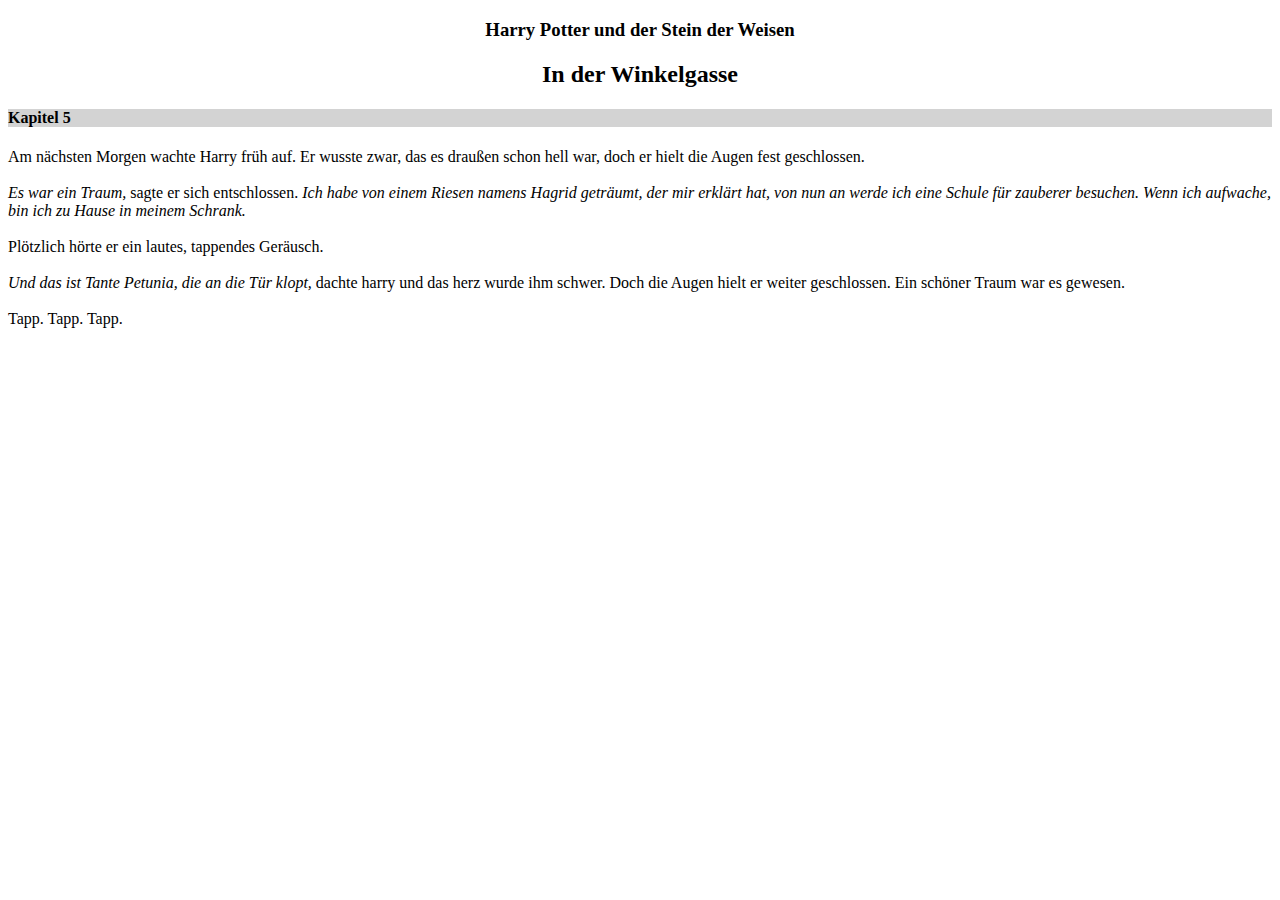
<file: Basic-CSS/Basic-CSS-Level-1_2/index.html>
<!DOCTYPE html>
<html lang="de">

<head>
    <meta charset="UTF-8">
    <meta http-equiv="X-UA-Compatible" content="IE=edge">
    <meta name="viewport" content="width=device-width,initial-scale=1.0">
    <link rel="stylesheet" href="./assets/css/style.css">
    <title>In der Winkelgasse</title>
</head>

<body>
    <h3>Harry Potter und der Stein der Weisen</h3>
    <h2>In der Winkelgasse</h2>

    <h4>Kapitel 5</h4>

    <p>
        Am nächsten Morgen wachte Harry früh auf. Er wusste zwar, das es draußen schon hell war, doch er hielt die Augen
        fest geschlossen. <br><br>

        <span>Es war ein Traum, </span>sagte er sich entschlossen. <span>Ich habe von einem Riesen namens Hagrid
            geträumt, der mir erklärt hat, von nun an werde ich eine Schule für zauberer besuchen. Wenn ich aufwache,
            bin ich zu Hause in meinem Schrank.</span> <br><br>

        Plötzlich hörte er ein lautes, tappendes Geräusch. <br><br>

        <span>Und das ist Tante Petunia, die an die Tür klopt, </span>dachte harry und das herz wurde ihm schwer. Doch
        die Augen hielt er weiter geschlossen. Ein schöner Traum war es gewesen. <br><br>

        Tapp. Tapp. Tapp.
    </p>
</body>

</html>
</file>
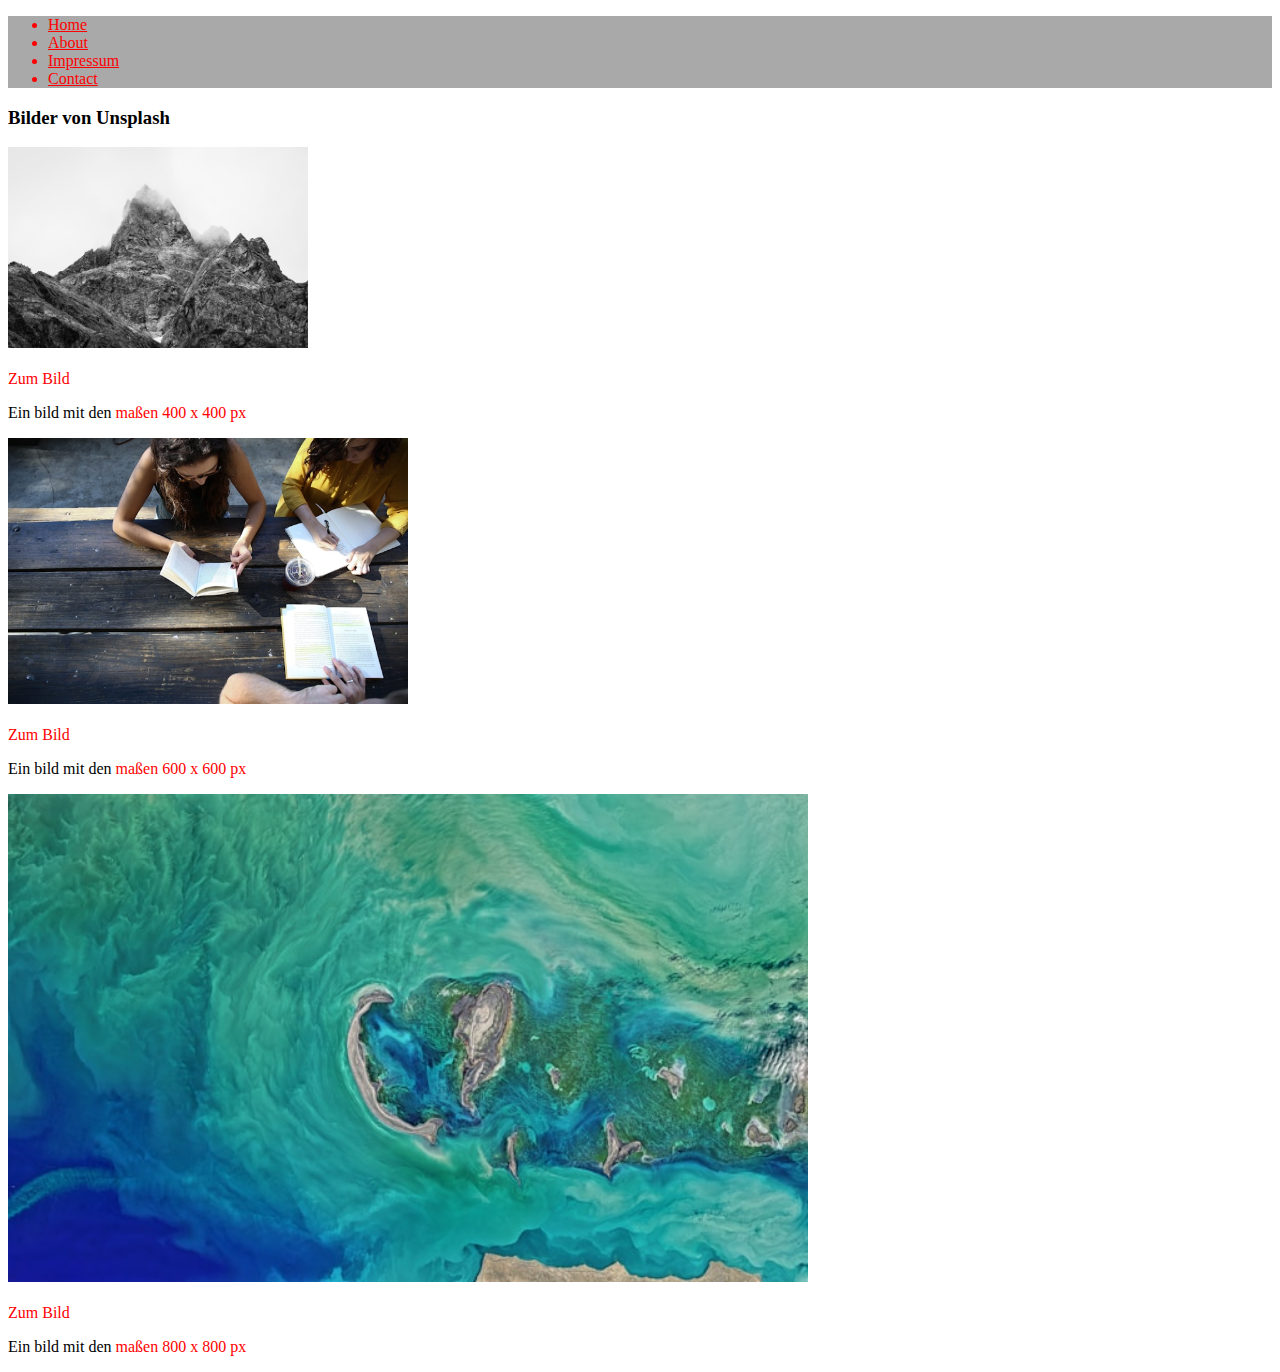
<file: Basic-CSS/Basic-CSS-Level-1_3/index.html>
<!DOCTYPE html>
<html lang="de">

<head>
    <meta charset="UTF-8">
    <meta http-equiv="X-UA-Compatible" content="IE=edge">
    <meta name="viewport" content="width=device-width,initial-scale=1.0">
    <link rel="stylesheet" href="./assets/css/style.css">
    <title>Basic-CSS-Level-1_3</title>
</head>

<body>
    <nav>
        <ul>
            <a href="#">
                <li>Home</li>
            </a>
            <a href="#">
                <li>About</li>
            </a>
            <a href="#">
                <li>Impressum</li>
            </a>
            <a href="#">
                <li>Contact</li>
            </a>
        </ul>
    </nav>

    <h3>Bilder von Unsplash</h3>
    <img src="./assets/img/image_1.jpg" width="300" alt="Bergwelt"> <br><br>
    <a href="./assets/img/image_1.jpg" target="_blank">Zum Bild</a>

    <p>Ein bild mit den <span>maßen 400 x 400 px</span></p>

    <img src="./assets/img/image_2.jpg" width="400" alt="Ein Klassenraum in einer Schule"> <br><br>
    <a href="./assets/img/image_2.jpg" target="_blank">Zum Bild</a>

    <p>Ein bild mit den <span>maßen 600 x 600 px</span></p>

    <img src="./assets/img/image_3.jpg" width="800" alt="Luftaufname"> <br><br>
    <a href="./assets/img/image_3.jpg" target="_blank">Zum Bild</a>

    <p>Ein bild mit den <span>maßen 800 x 800 px</span></p>
</body>

</html>
</file>
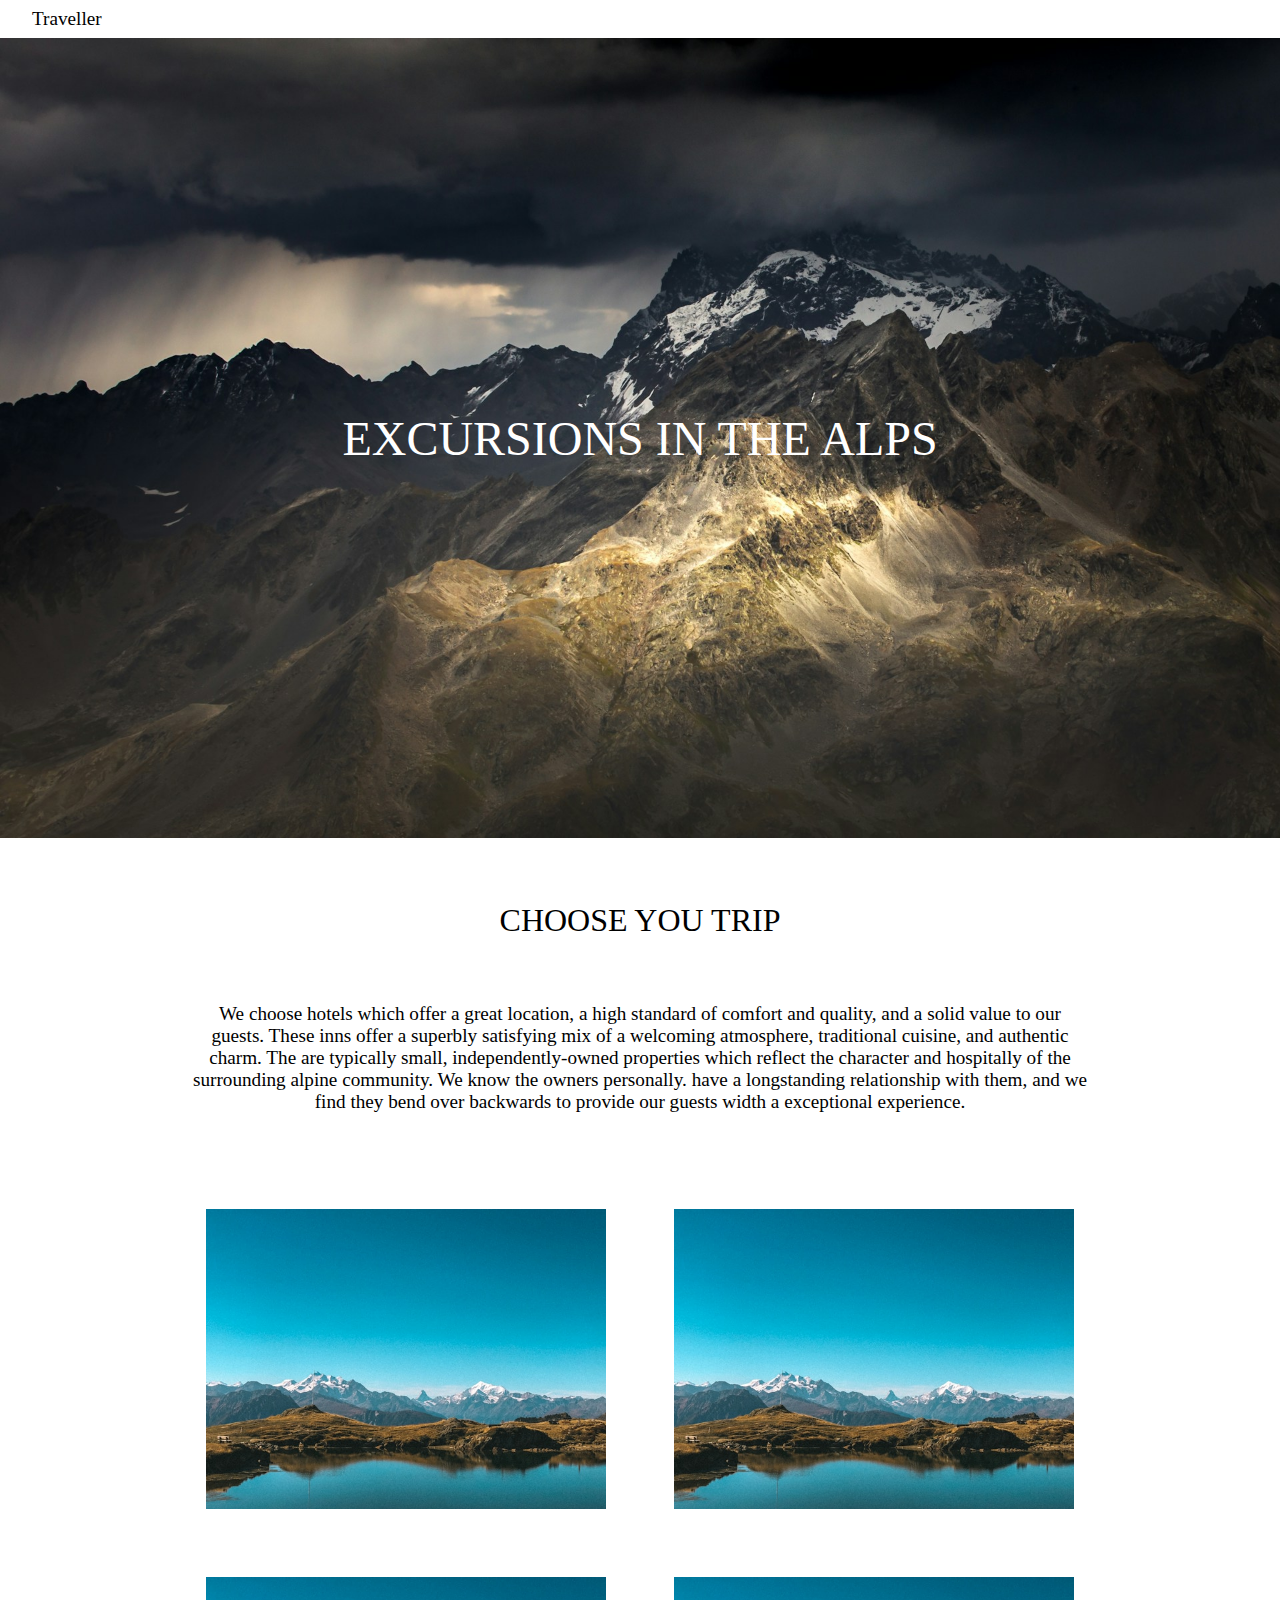
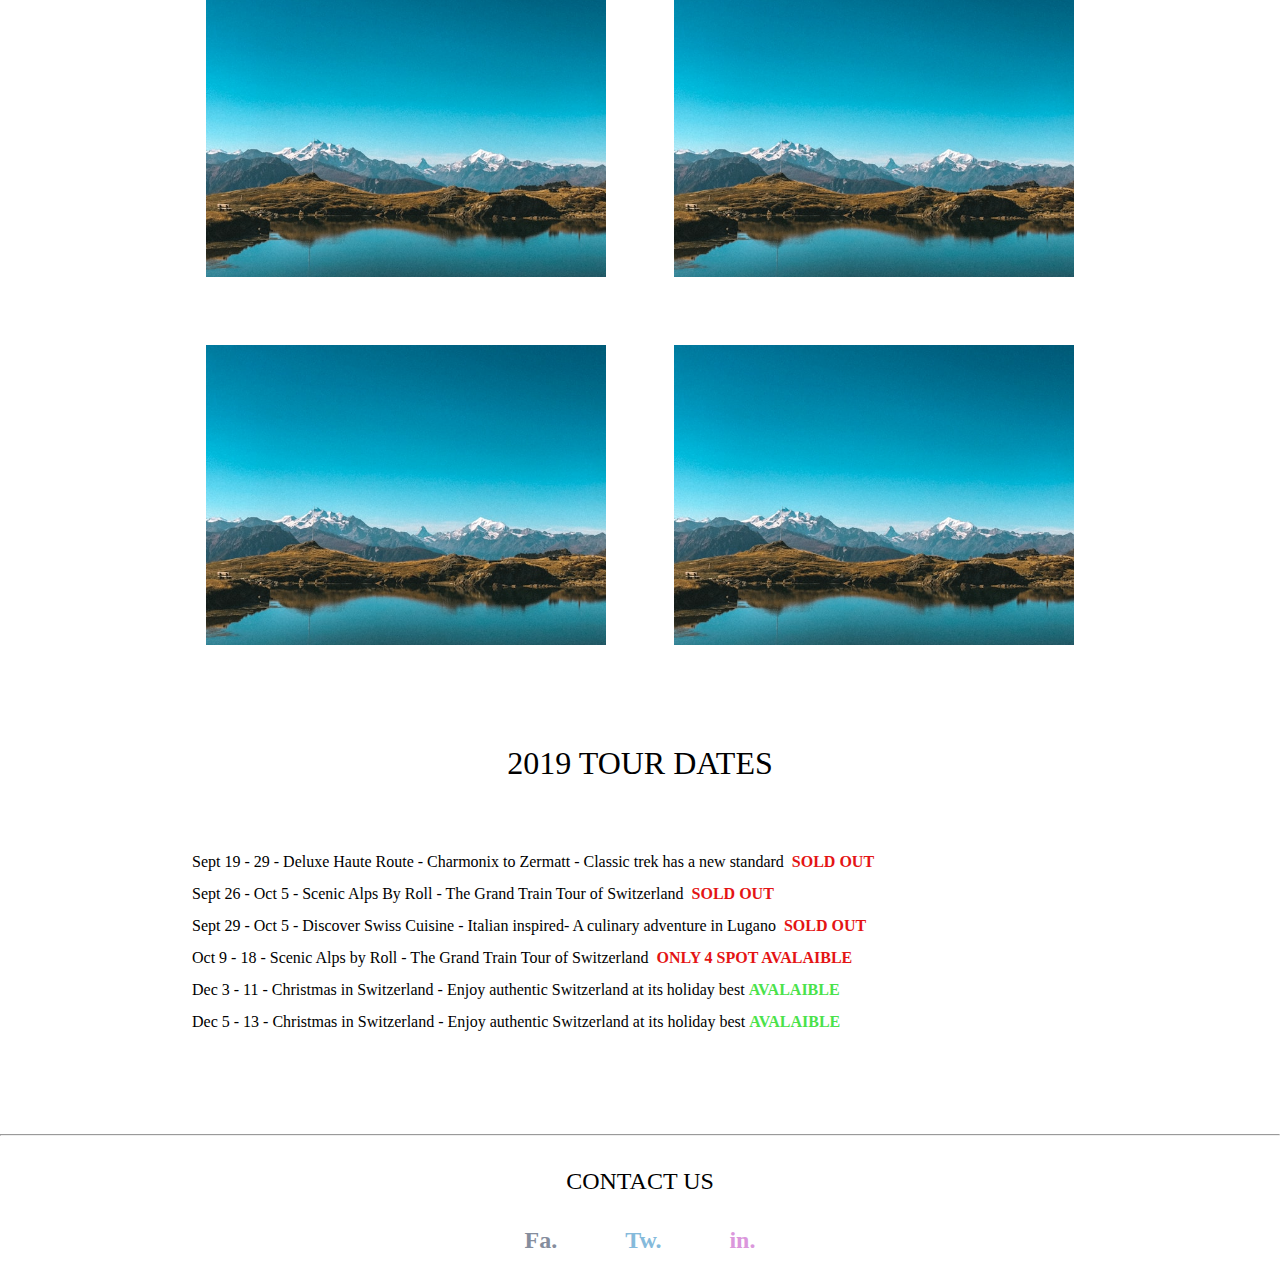
<file: Bonus_Box_Model/Box-Model-Level-3_3/index.html>
<!DOCTYPE html>
<html lang="de">

<head>
    <meta charset="UTF-8">
    <meta http-equiv="X-UA-Compatible" content="IE=edge">
    <meta name="viewport" content="width=device-width,initial-scale=1.0">
    <link rel="stylesheet" href="./assets/css/style.css">
    <title>Projekt Alpen</title>
</head>

<body>
    <header>
        <p>Traveller</p>
    </header>
    <main>
        <section class="bg_view">
            <img class="picture" src="./assets/img/alpen_bg.jpg" width="1920" height="1200" alt="Alpen-Ansicht"
                title="Alpen-Ansicht" aria-label="Alpen-Ansicht">
            <h1>EXCURSIONS IN THE ALPS</h1>
        </section>

        <h2>CHOOSE YOU TRIP</h2>
        <p>
            We choose hotels which offer a great location, a high standard of comfort and quality, and a solid value to
            our guests. These inns offer a superbly satisfying mix of a welcoming atmosphere, traditional cuisine, and
            authentic charm. The are typically small, independently-owned properties which reflect the character and
            hospitally of the surrounding alpine community. We know the owners personally. have a longstanding
            relationship with them, and we find they bend over backwards to provide our guests width a exceptional
            experience.
        </p>

        <div class="wrapper">
            <div class="box">
                <img src="./assets/img/alpen_small.jpg" width="400"
                    alt="Alpen-Panorama bei schönstem Wetter und klarer Sicht"
                    title="Alpen-Panorama bei schönstem Wetter und klarer Sicht"
                    aria-label="Alpen-Panorama bei schönstem Wetter und klarer Sicht">
            </div>

            <div class="box">
                <img src="./assets/img/alpen_small.jpg" width="400"
                    alt="Alpen-Panorama bei schönstem Wetter und klarer Sicht"
                    title="Alpen-Panorama bei schönstem Wetter und klarer Sicht"
                    aria-label="Alpen-Panorama bei schönstem Wetter und klarer Sicht">
            </div>

            <div class="box">
                <img src="./assets/img/alpen_small.jpg" width="400"
                    alt="Alpen-Panorama bei schönstem Wetter und klarer Sicht"
                    title="Alpen-Panorama bei schönstem Wetter und klarer Sicht"
                    aria-label="Alpen-Panorama bei schönstem Wetter und klarer Sicht">
            </div>

            <div class="box">
                <img src="./assets/img/alpen_small.jpg" width="400"
                    alt="Alpen-Panorama bei schönstem Wetter und klarer Sicht"
                    title="Alpen-Panorama bei schönstem Wetter und klarer Sicht"
                    aria-label="Alpen-Panorama bei schönstem Wetter und klarer Sicht">
            </div>

            <div class="box">
                <img src="./assets/img/alpen_small.jpg" width="400"
                    alt="Alpen-Panorama bei schönstem Wetter und klarer Sicht"
                    title="Alpen-Panorama bei schönstem Wetter und klarer Sicht"
                    aria-label="Alpen-Panorama bei schönstem Wetter und klarer Sicht">
            </div>

            <div class="box">
                <img src="./assets/img/alpen_small.jpg" width="400"
                    alt="Alpen-Panorama bei schönstem Wetter und klarer Sicht"
                    title="Alpen-Panorama bei schönstem Wetter und klarer Sicht"
                    aria-label="Alpen-Panorama bei schönstem Wetter und klarer Sicht">
            </div>
        </div>

        <h2>2019 TOUR DATES</h2>

        <ul>
            <li>Sept 19 - 29 - Deluxe Haute Route - Charmonix to Zermatt - Classic trek has a new standard&nbsp;
                <span>SOLD OUT</span>
            </li>
            <li>Sept 26 - Oct 5 - Scenic Alps By Roll - The Grand Train Tour of Switzerland&nbsp; <span>SOLD OUT</span>
            </li>
            <li>Sept 29 - Oct 5 - Discover Swiss Cuisine - Italian inspired- A culinary adventure in Lugano&nbsp;
                <span>SOLD OUT</span>
            </li>
            <li>Oct 9 - 18 - Scenic Alps by Roll - The Grand Train Tour of Switzerland&nbsp; <span>ONLY 4 SPOT
                    AVALAIBLE</span></li>
            <li>Dec 3 - 11 - Christmas in Switzerland - Enjoy authentic Switzerland at its holiday
                best&nbsp;<span>AVALAIBLE</span>
            </li>
            <li>Dec 5 - 13 - Christmas in Switzerland - Enjoy authentic Switzerland at its holiday
                best&nbsp;<span>AVALAIBLE</span>
            </li>
        </ul>

        <hr>
    </main>
    <footer>
        <h3>Contact Us</h3>
        <div class="icons">
            <p>
                Fa.
            </p>
            <p>
                Tw.
            </p>
            <p>
                in.
            </p>
        </div>
    </footer>
</body>

</html>
</file>
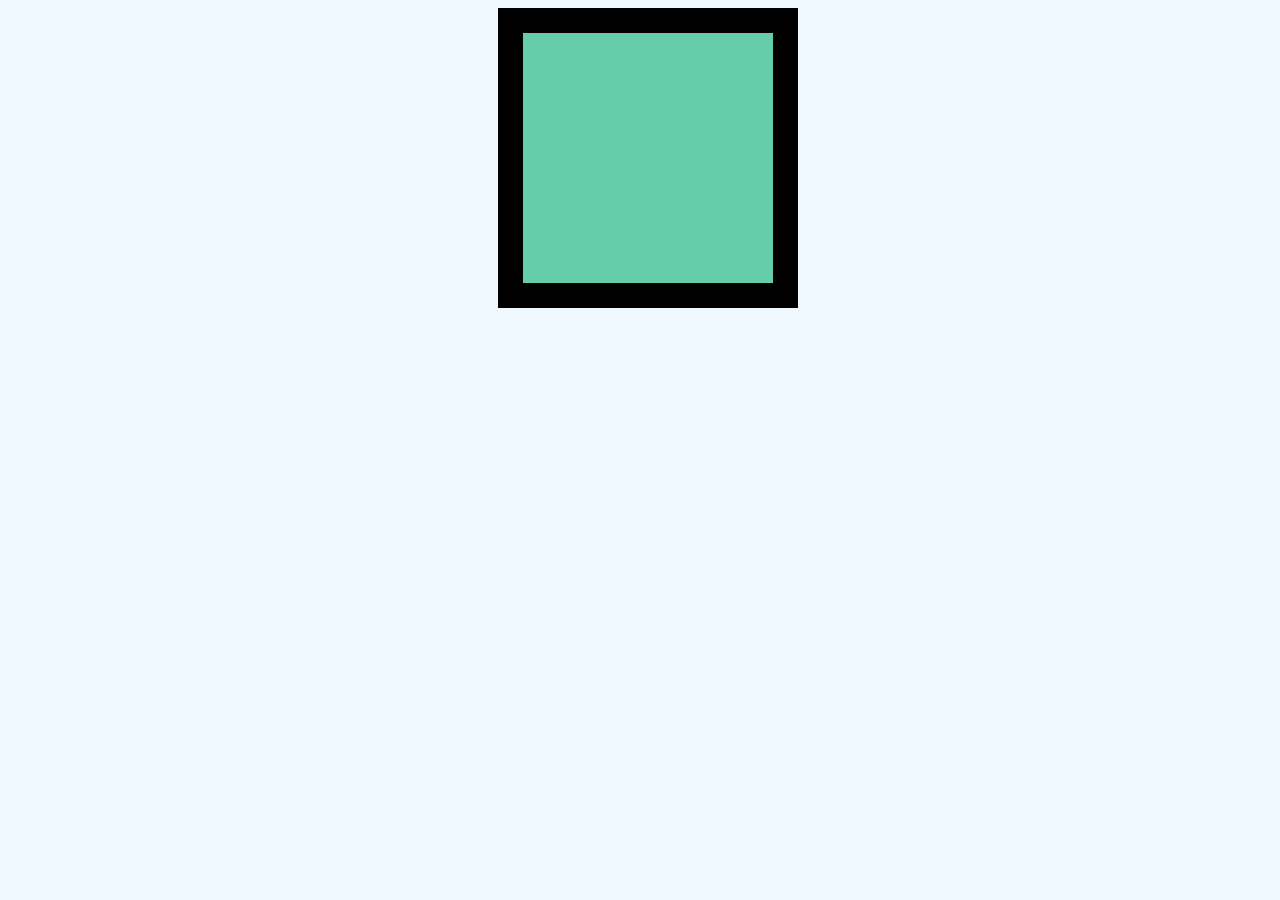
<file: Box-Model/Box-Model-Level-1_1/index.html>
<!DOCTYPE html>
<html lang="de">

<head>
    <meta charset="UTF-8">
    <meta http-equiv="X-UA-Compatible" content="IE=edge">
    <meta name="viewport" content="width=device-width,initial-scale=1.0">
    <link rel="stylesheet" href="./assets/css/style.css">
    <title>Box-Modell</title>
</head>

<body>
    <div class="box"></div>
</body>

</html>
</file>
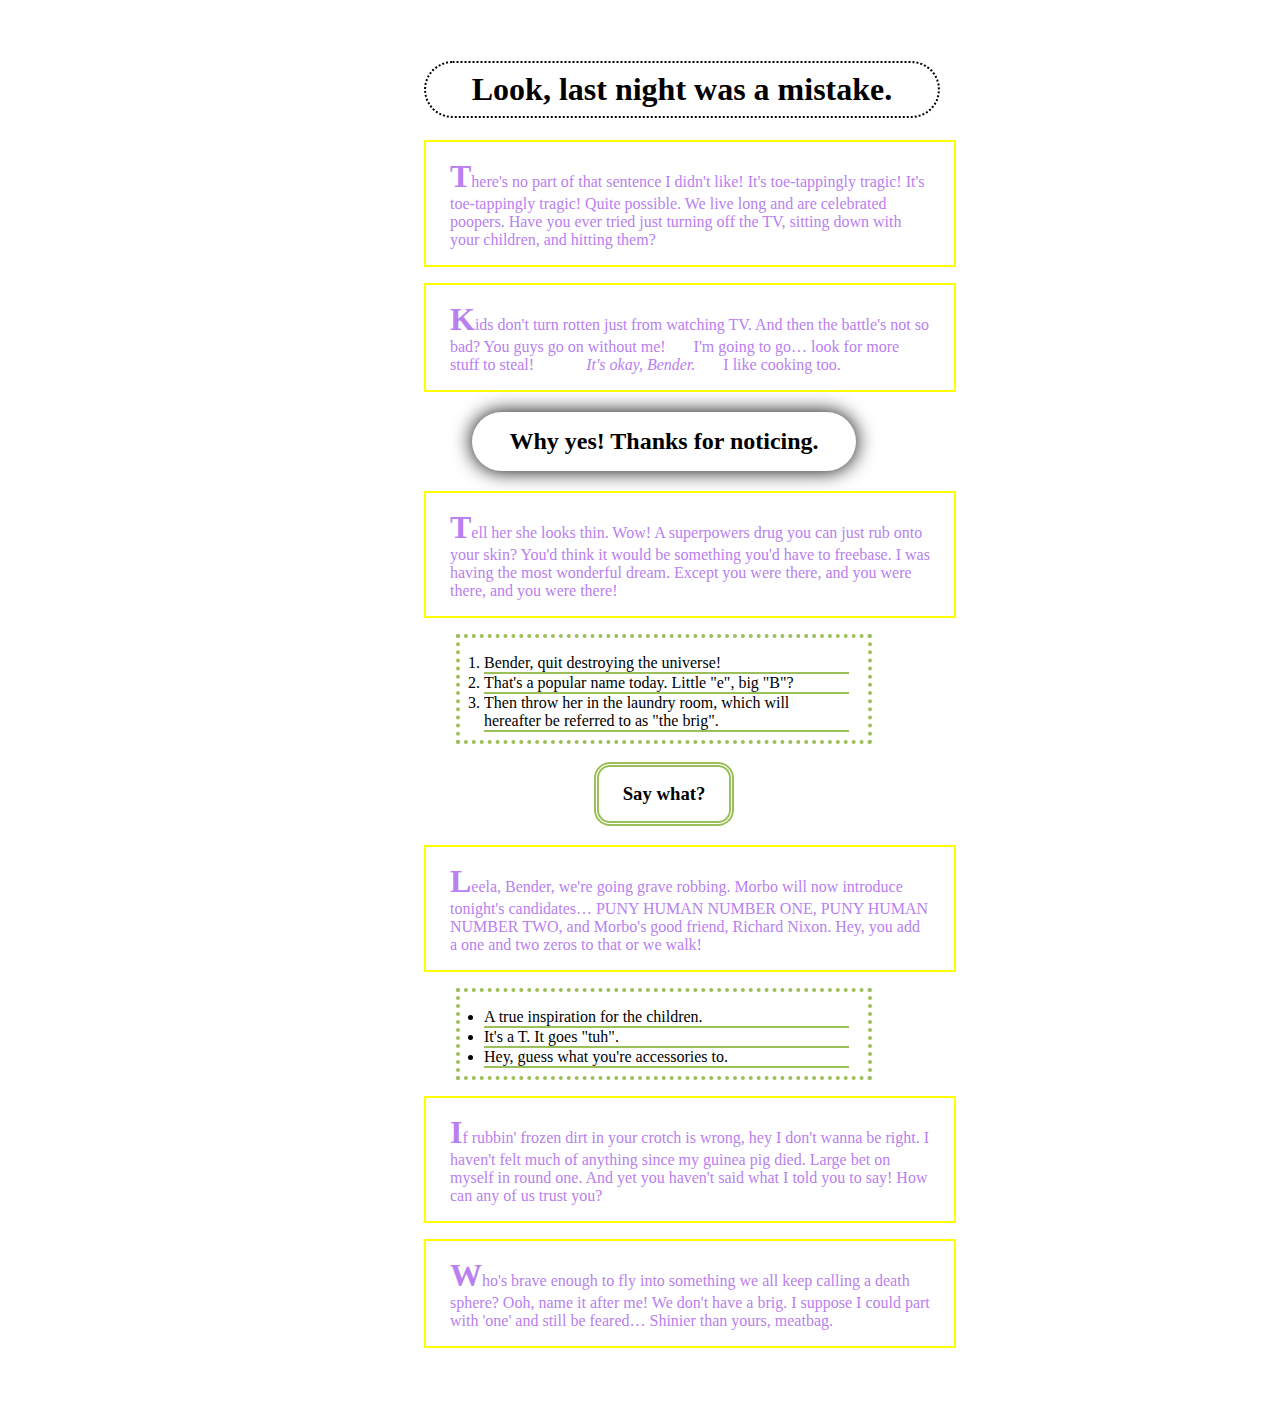
<file: Box-Model/Box-Model-Level-2_1/index.html>
<!DOCTYPE html>
<html lang="de">

<head>
    <meta charset="UTF-8">
    <meta http-equiv="X-UA-Compatible" content="IE=edge">
    <meta name="viewport" content="width=device-width,initial-scale=1.0">
    <link rel="stylesheet" href="./assets/css/style.css">
    <title>Box-Model-Level-2_1</title>
</head>

<body>
    <h1>Look, last night was a mistake.</h1>
    <p>There's no part of that sentence I didn't like! It's toe-tappingly tragic! It's toe-tappingly tragic! Quite
        possible. We live long and are celebrated poopers. Have you ever tried just turning off the TV, sitting down
        with your children, and hitting them?
    </p>

    <p>Kids don't turn rotten just from watching TV. And then the battle's not so bad? You guys go on without me!
        <strong> I'm going to go… look for more stuff to steal!</strong> <em> It's okay, Bender.</em> I like cooking
        too.
    </p>

    <h2>Why yes! Thanks for noticing.</h2>
    <p>Tell her she looks thin. Wow! A superpowers drug you can just rub onto your skin? You'd think it would be
        something you'd have to freebase. I was having the most wonderful dream. Except you were there, and you were
        there, and you were there!</p>

    <ol>
        <li>Bender, quit destroying the universe!</li>
        <li>That's a popular name today. Little "e", big "B"?</li>
        <li>Then throw her in the laundry room, which will hereafter be referred to as "the brig".</li>
    </ol>

    <h3>Say what?</h3>
    <p>Leela, Bender, we're going grave robbing. Morbo will now introduce tonight's candidates… PUNY HUMAN NUMBER ONE,
        PUNY HUMAN NUMBER TWO, and Morbo's good friend, Richard Nixon. Hey, you add a one and two zeros to that or we
        walk!</p>

    <ul>
        <li>A true inspiration for the children.</li>
        <li>It's a T. It goes "tuh".</li>
        <li>Hey, guess what you're accessories to.</li>
    </ul>
    
    <p>If rubbin' frozen dirt in your crotch is wrong, hey I don't wanna be right. I haven't felt much of anything since
        my guinea pig died. Large bet on myself in round one. And yet you haven't said what I told you to say! How can
        any of us trust you?</p>
    <p>Who's brave enough to fly into something we all keep calling a death sphere? Ooh, name it after me! We don't have
        a brig. I suppose I could part with 'one' and still be feared… Shinier than yours, meatbag.</p>
</body>

</html>
</file>
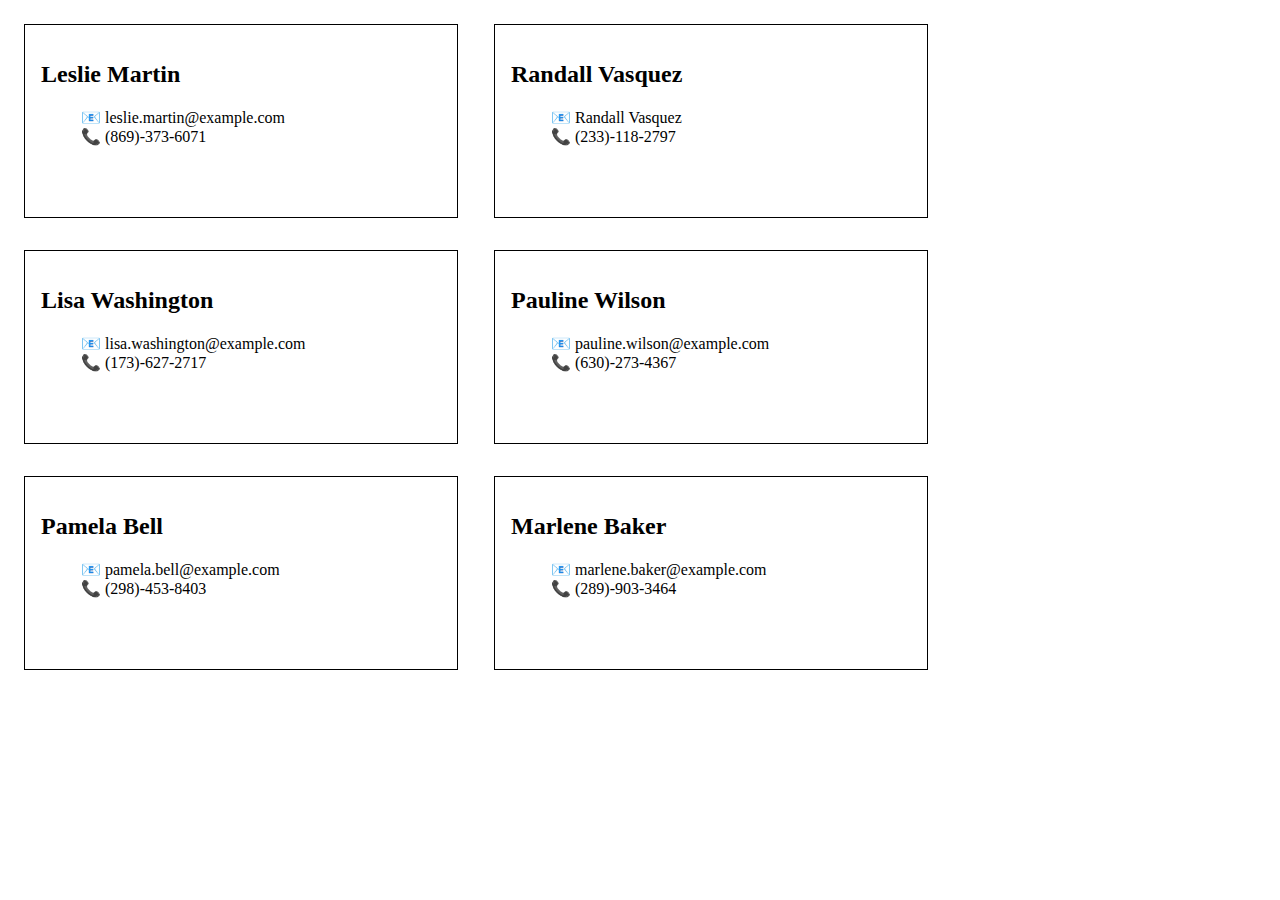
<file: Display/Display-Level-2_1/index.html>
<!DOCTYPE html>
<html lang="de">

<head>
    <meta charset="UTF-8">
    <meta http-equiv="X-UA-Compatible" content="IE=edge">
    <meta name="viewport" content="width=device-width,initial-scale=1.0">
    <link rel="stylesheet" href="./assets/css/style.css">
    <title>Display-Level-2_1</title>
</head>

<body>
    <article>
        <h2>Leslie Martin</h2>
        <ul>
            <li>📧 leslie.martin@example.com</li>
            <li>📞 (869)-373-6071</li>
        </ul>
    </article>
    <article>
        <h2>Randall Vasquez</h2>
        <ul>
            <li>📧 Randall Vasquez</li>
            <li>📞 (233)-118-2797</li>
        </ul>
    </article>
    <article>
        <h2>Lisa Washington</h2>
        <ul>
            <li>📧 lisa.washington@example.com</li>
            <li>📞 (173)-627-2717</li>
        </ul>
    </article>
    <article>
        <h2>Pauline Wilson</h2>
        <ul>
            <li>📧 pauline.wilson@example.com</li>
            <li>📞 (630)-273-4367</li>
        </ul>
    </article>
    <article>
        <h2>Pamela Bell</h2>
        <ul>
            <li>📧 pamela.bell@example.com</li>
            <li>📞 (298)-453-8403</li>
        </ul>
    </article>
    <article>
        <h2>Marlene Baker</h2>
        <ul>
            <li>📧 marlene.baker@example.com</li>
            <li>📞 (289)-903-3464</li>
        </ul>
    </article>
</body>

</html>
</file>
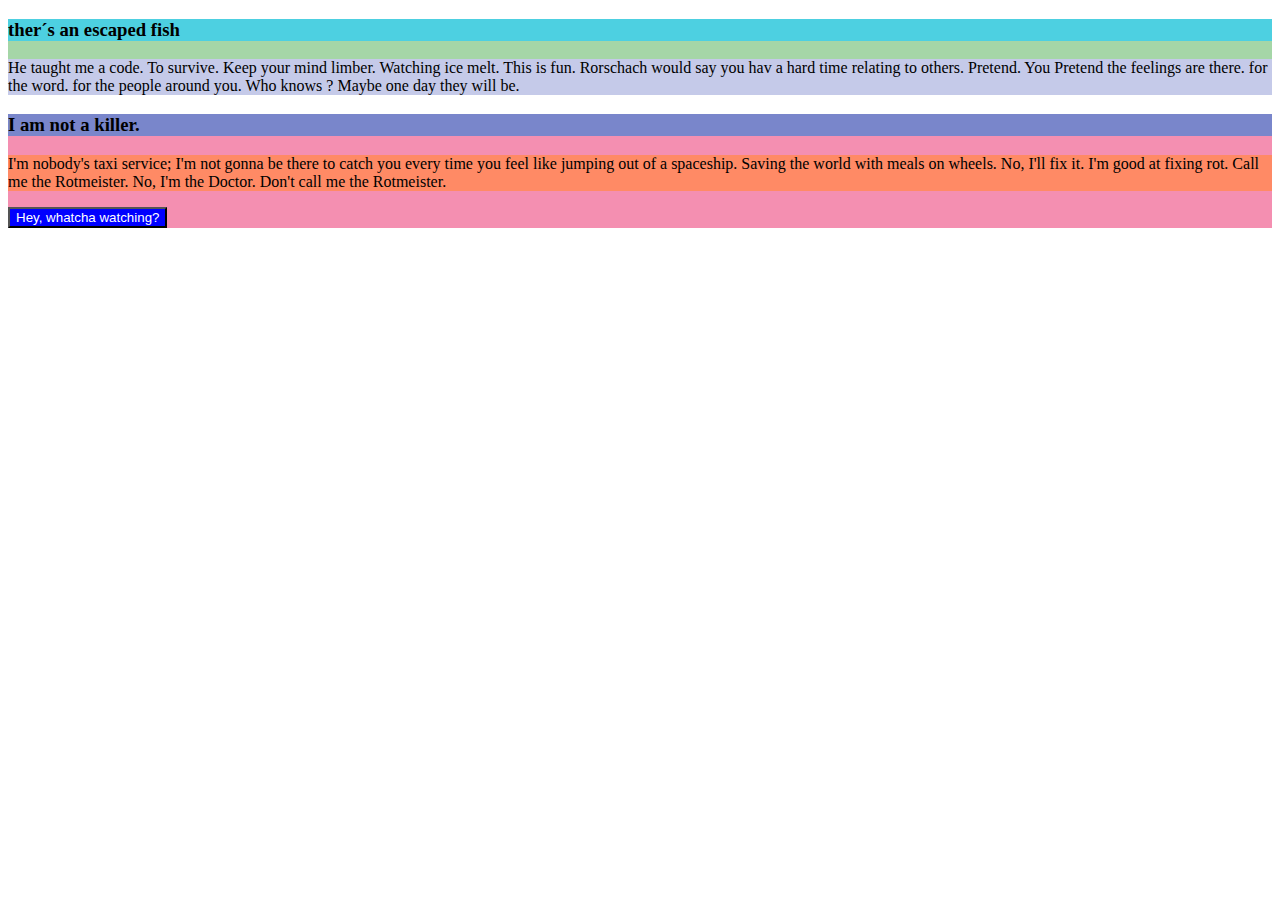
<file: Selektoren/Selectors-Level-1_2/index.html>
<!DOCTYPE html>
<html lang="de">

<head>
    <meta charset="UTF-8">
    <meta http-equiv="X-UA-Compatible" content="IE=edge">
    <meta name="viewport" content="width=device-width,initial-scale=1.0">
    <link rel="stylesheet" href="./assets/css/style.css">
    <title>Selectors-Level</title>
</head>

<body>
    <section>
        <h3>ther´s an escaped fish</h3>
        <p>He taught me a code. To survive. Keep your mind limber. Watching ice melt. This is fun. Rorschach would say
            you hav a hard time relating to others. Pretend. You Pretend the feelings are there. for the word. for the
            people around you. Who knows ? Maybe one day they will be.</p>
    </section>

    <article>
        <h3>I am not a killer.</h3>
        <p>I'm nobody's taxi service; I'm not gonna be there to catch you every time you feel like jumping out of a
            spaceship. Saving the world with meals on wheels. No, I'll fix it. I'm good at fixing rot. Call me the
            Rotmeister. No, I'm the Doctor. Don't call me the Rotmeister.</p>
        <button>Hey, whatcha watching?</button>
    </article>
</body>

</html>
</file>
<file: Basic-CSS/Basic-CSS-Level-1_2/assets/css/style.css>
h2, h3 {
    text-align: center;
}

h4 {
    background-color: lightgray;
}

p {
    color: black;
    text-align: left;
}

span {
    font-style: italic;
}
</file>
<file: Basic-CSS/Basic-CSS-Level-1_3/assets/css/style.css>
nav {
    background-color: darkgray;
}

a {
    color: red;
    text-decoration: none;
}

nav a {
    text-decoration: underline;
}

p span {
    color: red;
}
</file>
<file: Bonus_Box_Model/Box-Model-Level-3_3/assets/css/style.css>
* {
    margin: 0;
    padding: 0;
    box-sizing: border-box;
}

:root {
    --color_white: #ffffff;
    --color_black: #000000;
    --color_red: rgb(228, 20, 20);
    --color_green: rgb(74, 226, 74);
    --color_blue: #858d9d;
    --color_tuerkis: #85badb;
    --color_purple: #db97dc;
}

body {
    background-color: var(--color_white);
}

header {
    background-color: var(--color_white);
    padding: 0.5rem 2rem;
}

header p {
    color: var(--color_black);
    font-size: 1.2rem;
    font-weight: 100;
}

.bg_view {
    width: 100%;
    position: relative;
}

.picture {
    display: block;
    width: 100%;
    height: 100%;
    object-fit: cover;
}

.bg_view h1 {
    position: absolute;
    top: 50%;
    left: 50%;
    transform: translate(-50%, -50%);
    color: var(--color_white);
    font-weight: 300;
    font-size: 3rem;
}

h2 {
    margin: 4rem auto;
    text-align: center;
}

main p {
    width: 70%;
    font-size: 1.2rem;
    text-align: center;
    margin: 0 auto 4rem auto;
}

.wrapper {
    width: 100%;
    margin: 0 auto;
    text-align: center;
}

.box {
    display: inline-block;
    width: 400px;
    height: 300px;
    margin: 2rem;
}

.box img {
    display: block;
    width: 100%;
    height: 100%;
    object-fit: cover;
}

h2 {
    text-transform: capitalize;
    font-weight: 500;
    font-size: 2rem;
}

ul {
    display: block;
    width: 70%;
    margin: 0 auto 6rem auto;
    list-style: none;
    line-height: 2;
}

ul li {
    display: inline-block;
}

ul li:nth-of-type(1) span,
ul li:nth-of-type(2) span,
ul li:nth-of-type(3) span,
ul li:nth-of-type(4) span {
    color: var(--color_red);
    font-weight: bold;
}

ul li:nth-of-type(5) span,
ul li:nth-of-type(6) span {
    color: var(--color_green);
    font-weight: bold;
}

hr {
    width: 100%;
    height: 2px;
    background-color: var(--color_black);
    margin-bottom: 2rem;
}

footer {
    width: 100%;
}

footer h3 {
    text-transform: uppercase;
    font-size: 1.5rem;
    font-weight: 400;
    text-align: center;
}

footer .icons {
    display: block;
    text-align: center;
    margin: 2rem auto;
}

footer .icons p {
    display: inline-block;
    width: fit-content;
    margin: 0 2rem;
    font-weight: bold;
    font-size: 1.5rem;
}

footer .icons p:nth-of-type(1) {
    color: var(--color_blue);
}

footer .icons p:nth-of-type(2) {
    color: var(--color_tuerkis);
}

footer .icons p:nth-of-type(3) {
    color: var(--color_purple);
}
</file>
<file: Box-Model/Box-Model-Level-1_1/assets/css/style.css>
body {
    width: 100%;
    background-color: aliceblue;
}

.box {
    display: flex;
    width: 200px;
    aspect-ratio: 1/1;
    margin-left: auto;
    margin-right: auto;
    background-color: mediumaquamarine;
    padding: 25px;
    border: 25px solid black;
}
</file>
<file: Box-Model/Box-Model-Level-2_1/assets/css/style.css>
* {
  /* display: inline-block; */
  width: 30rem;
  margin-left: auto;
  margin-right: auto;
  padding: 1rem 1.5rem;
}

body {
  width: 100%;
}

h1 {
  color: black;
  font-size: 2rem;
  padding: 0.5rem 1rem;
  border: 2px dotted black;
  border-radius: 2rem;
  text-align: center;
}

p {
  /* padding: 0.5rem 1rem; */
  color: rgb(184, 128, 240);
  border: 2px solid yellow;
  font-weight: 100;
}

p::first-letter {
  font-size: 2rem;
  font-weight: bold;
  transition: 0.5s all ease-in-out;
}

p:hover::first-letter {
  color: red;
  font-size: 3rem;
  transition: 0.5s all ease-in-out;
}

h2 {
  width: 70%;
  border-radius: 2rem;
  box-shadow: 0 0 20px black;
  text-align: center;
}

ol,
ul {
  width: 80%;
  margin: 0 auto;
  border: 4px dotted rgb(155, 192, 90);
  padding: 1rem 0 0.5rem 1.5rem;
}

ol li,
ul li {
  width: 95%;
  margin: 0;
  padding: 0;
  text-align: left;
  border-bottom: 2px solid rgb(155, 192, 90);
}

h3 {
  width: fit-content;
  border: 5px double rgb(155, 192, 90);
  text-align: center;
  margin-left: auto;
  margin-right: auto;
  border-radius: 1rem;
}
</file>
<file: Display/Display-Level-2_1/assets/css/style.css>
article {
    width: 25rem;
    height: 10rem;
    display: inline-block;
    border: 1px solid black;
    margin: 1rem;
    padding: 1rem;
}

article ul {
    list-style: none;
}
</file>
<file: Selektoren/Selectors-Level-1_2/assets/css/style.css>
section:nth-child(1) {
    background-color: #A5D6A7;
}

section:nth-child(1) h3 {
    background-color: #4DD0E1;
}

section:nth-child(1) p {
    background-color: #C5CAE9;
}

article {
    background-color: #F48FB1;
}

article h3 {
    background-color: #7986cb;
}

article p {
    background-color: #ff8a65;
}

article button {
    background-color: blue;
    color: white;
}
</file>
